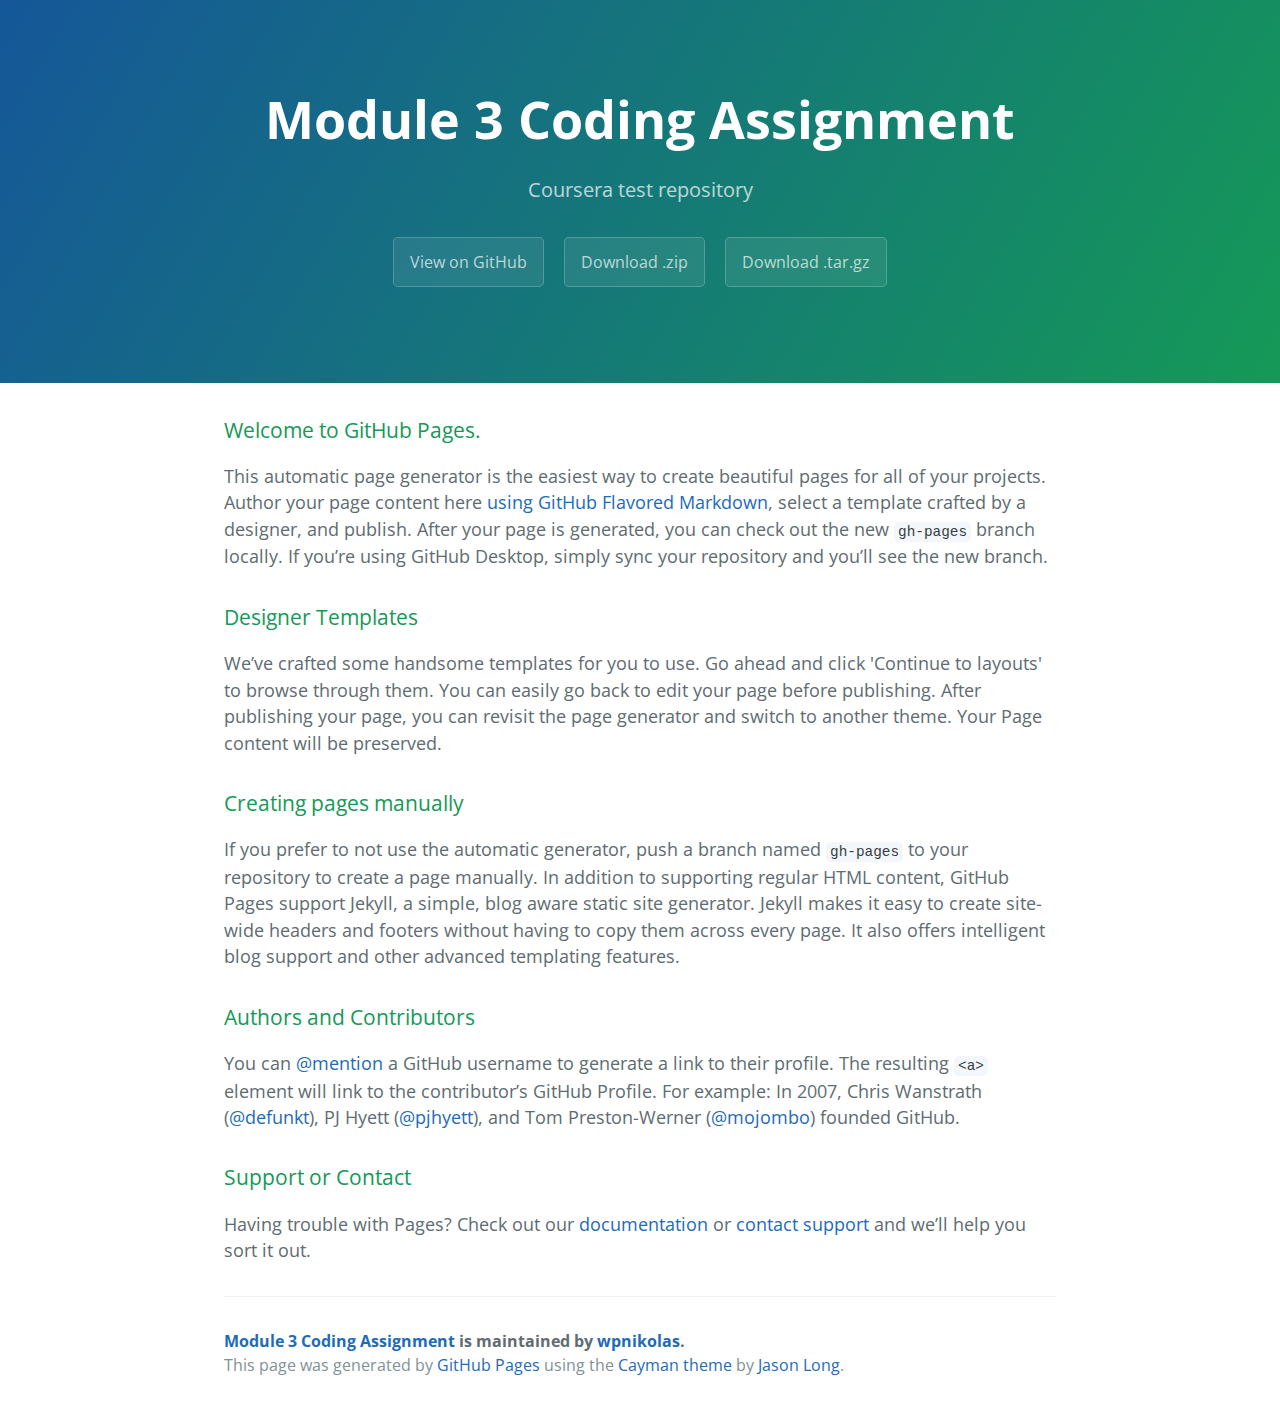
<file: index.html>
<!DOCTYPE html>
<html lang="en-us">
  <head>
    <meta charset="UTF-8">
    <title>Module 3 Coding Assignment by wpnikolas</title>
    <meta name="viewport" content="width=device-width, initial-scale=1">
    <link rel="stylesheet" type="text/css" href="stylesheets/normalize.css" media="screen">
    <link href='https://fonts.googleapis.com/css?family=Open+Sans:400,700' rel='stylesheet' type='text/css'>
    <link rel="stylesheet" type="text/css" href="stylesheets/stylesheet.css" media="screen">
    <link rel="stylesheet" type="text/css" href="stylesheets/github-light.css" media="screen">
  </head>
  <body>
    <section class="page-header">
      <h1 class="project-name">Module 3 Coding Assignment</h1>
      <h2 class="project-tagline">Coursera test repository</h2>
      <a href="https://github.com/wpnikolas/coursera-test" class="btn">View on GitHub</a>
      <a href="https://github.com/wpnikolas/coursera-test/zipball/master" class="btn">Download .zip</a>
      <a href="https://github.com/wpnikolas/coursera-test/tarball/master" class="btn">Download .tar.gz</a>
    </section>

    <section class="main-content">
      <h3>
<a id="welcome-to-github-pages" class="anchor" href="#welcome-to-github-pages" aria-hidden="true"><span aria-hidden="true" class="octicon octicon-link"></span></a>Welcome to GitHub Pages.</h3>

<p>This automatic page generator is the easiest way to create beautiful pages for all of your projects. Author your page content here <a href="https://guides.github.com/features/mastering-markdown/">using GitHub Flavored Markdown</a>, select a template crafted by a designer, and publish. After your page is generated, you can check out the new <code>gh-pages</code> branch locally. If you’re using GitHub Desktop, simply sync your repository and you’ll see the new branch.</p>

<h3>
<a id="designer-templates" class="anchor" href="#designer-templates" aria-hidden="true"><span aria-hidden="true" class="octicon octicon-link"></span></a>Designer Templates</h3>

<p>We’ve crafted some handsome templates for you to use. Go ahead and click 'Continue to layouts' to browse through them. You can easily go back to edit your page before publishing. After publishing your page, you can revisit the page generator and switch to another theme. Your Page content will be preserved.</p>

<h3>
<a id="creating-pages-manually" class="anchor" href="#creating-pages-manually" aria-hidden="true"><span aria-hidden="true" class="octicon octicon-link"></span></a>Creating pages manually</h3>

<p>If you prefer to not use the automatic generator, push a branch named <code>gh-pages</code> to your repository to create a page manually. In addition to supporting regular HTML content, GitHub Pages support Jekyll, a simple, blog aware static site generator. Jekyll makes it easy to create site-wide headers and footers without having to copy them across every page. It also offers intelligent blog support and other advanced templating features.</p>

<h3>
<a id="authors-and-contributors" class="anchor" href="#authors-and-contributors" aria-hidden="true"><span aria-hidden="true" class="octicon octicon-link"></span></a>Authors and Contributors</h3>

<p>You can <a href="https://help.github.com/articles/basic-writing-and-formatting-syntax/#mentioning-users-and-teams" class="user-mention">@mention</a> a GitHub username to generate a link to their profile. The resulting <code>&lt;a&gt;</code> element will link to the contributor’s GitHub Profile. For example: In 2007, Chris Wanstrath (<a href="https://github.com/defunkt" class="user-mention">@defunkt</a>), PJ Hyett (<a href="https://github.com/pjhyett" class="user-mention">@pjhyett</a>), and Tom Preston-Werner (<a href="https://github.com/mojombo" class="user-mention">@mojombo</a>) founded GitHub.</p>

<h3>
<a id="support-or-contact" class="anchor" href="#support-or-contact" aria-hidden="true"><span aria-hidden="true" class="octicon octicon-link"></span></a>Support or Contact</h3>

<p>Having trouble with Pages? Check out our <a href="https://help.github.com/pages">documentation</a> or <a href="https://github.com/contact">contact support</a> and we’ll help you sort it out.</p>

      <footer class="site-footer">
        <span class="site-footer-owner"><a href="https://github.com/wpnikolas/coursera-test">Module 3 Coding Assignment</a> is maintained by <a href="https://github.com/wpnikolas">wpnikolas</a>.</span>

        <span class="site-footer-credits">This page was generated by <a href="https://pages.github.com">GitHub Pages</a> using the <a href="https://github.com/jasonlong/cayman-theme">Cayman theme</a> by <a href="https://twitter.com/jasonlong">Jason Long</a>.</span>
      </footer>

    </section>

  
  </body>
</html>
</file>
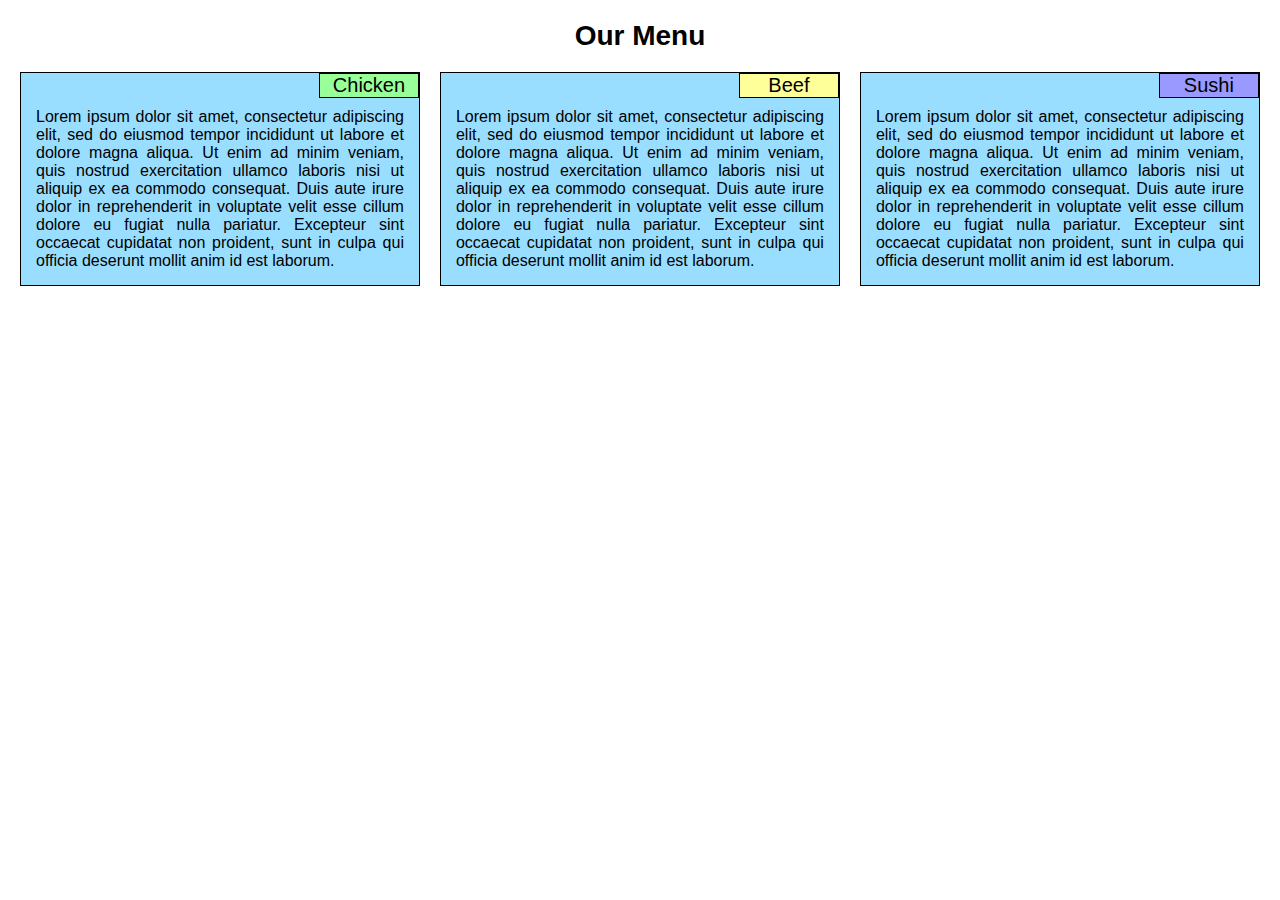
<file: module2_solution/index.html>
<!DOCTYPE html>
<html>
<head>
	<meta charset="utf-8">
	<meta name="viewport" content="width=device-width, initial-scale=1">
	<title>Assignment Solution for Module 2</title>
	<link rel="stylesheet" type="text/css" href="css/styles.css">
</head>
<body>
	<h1>Our Menu</h1>

	<div class="row">
		<div class="col-lg-4 col-md-6 col-sm-12"><div id="content"><p class="style1">Chicken</p><p class="style4">Lorem ipsum dolor sit amet, consectetur adipiscing elit, sed do eiusmod tempor incididunt ut labore et dolore magna aliqua. Ut enim ad minim veniam, quis nostrud exercitation ullamco laboris nisi ut aliquip ex ea commodo consequat. Duis aute irure dolor in reprehenderit in voluptate velit esse cillum dolore eu fugiat nulla pariatur. Excepteur sint occaecat cupidatat non proident, sunt in culpa qui officia deserunt mollit anim id est laborum.</p></div></div>
		<div class="col-lg-4 col-md-6 col-sm-12"><div id="content"><p class="style2">Beef</p><p class="style4">Lorem ipsum dolor sit amet, consectetur adipiscing elit, sed do eiusmod tempor incididunt ut labore et dolore magna aliqua. Ut enim ad minim veniam, quis nostrud exercitation ullamco laboris nisi ut aliquip ex ea commodo consequat. Duis aute irure dolor in reprehenderit in voluptate velit esse cillum dolore eu fugiat nulla pariatur. Excepteur sint occaecat cupidatat non proident, sunt in culpa qui officia deserunt mollit anim id est laborum.</p></div></div>
		<div class="col-lg-4 col-md-12 col-sm-12"><div id="content"><p class="style3">Sushi</p><p class="style4">Lorem ipsum dolor sit amet, consectetur adipiscing elit, sed do eiusmod tempor incididunt ut labore et dolore magna aliqua. Ut enim ad minim veniam, quis nostrud exercitation ullamco laboris nisi ut aliquip ex ea commodo consequat. Duis aute irure dolor in reprehenderit in voluptate velit esse cillum dolore eu fugiat nulla pariatur. Excepteur sint occaecat cupidatat non proident, sunt in culpa qui officia deserunt mollit anim id est laborum.</p></div></div>
	</div>
	
</body>
</html>
</file>
<file: stylesheets/stylesheet.css>
* {
  box-sizing: border-box; }

body {
  padding: 0;
  margin: 0;
  font-family: "Open Sans", "Helvetica Neue", Helvetica, Arial, sans-serif;
  font-size: 16px;
  line-height: 1.5;
  color: #606c71; }

a {
  color: #1e6bb8;
  text-decoration: none; }
  a:hover {
    text-decoration: underline; }

.btn {
  display: inline-block;
  margin-bottom: 1rem;
  color: rgba(255, 255, 255, 0.7);
  background-color: rgba(255, 255, 255, 0.08);
  border-color: rgba(255, 255, 255, 0.2);
  border-style: solid;
  border-width: 1px;
  border-radius: 0.3rem;
  transition: color 0.2s, background-color 0.2s, border-color 0.2s; }
  .btn + .btn {
    margin-left: 1rem; }

.btn:hover {
  color: rgba(255, 255, 255, 0.8);
  text-decoration: none;
  background-color: rgba(255, 255, 255, 0.2);
  border-color: rgba(255, 255, 255, 0.3); }

@media screen and (min-width: 64em) {
  .btn {
    padding: 0.75rem 1rem; } }

@media screen and (min-width: 42em) and (max-width: 64em) {
  .btn {
    padding: 0.6rem 0.9rem;
    font-size: 0.9rem; } }

@media screen and (max-width: 42em) {
  .btn {
    display: block;
    width: 100%;
    padding: 0.75rem;
    font-size: 0.9rem; }
    .btn + .btn {
      margin-top: 1rem;
      margin-left: 0; } }

.page-header {
  color: #fff;
  text-align: center;
  background-color: #159957;
  background-image: linear-gradient(120deg, #155799, #159957); }

@media screen and (min-width: 64em) {
  .page-header {
    padding: 5rem 6rem; } }

@media screen and (min-width: 42em) and (max-width: 64em) {
  .page-header {
    padding: 3rem 4rem; } }

@media screen and (max-width: 42em) {
  .page-header {
    padding: 2rem 1rem; } }

.project-name {
  margin-top: 0;
  margin-bottom: 0.1rem; }

@media screen and (min-width: 64em) {
  .project-name {
    font-size: 3.25rem; } }

@media screen and (min-width: 42em) and (max-width: 64em) {
  .project-name {
    font-size: 2.25rem; } }

@media screen and (max-width: 42em) {
  .project-name {
    font-size: 1.75rem; } }

.project-tagline {
  margin-bottom: 2rem;
  font-weight: normal;
  opacity: 0.7; }

@media screen and (min-width: 64em) {
  .project-tagline {
    font-size: 1.25rem; } }

@media screen and (min-width: 42em) and (max-width: 64em) {
  .project-tagline {
    font-size: 1.15rem; } }

@media screen and (max-width: 42em) {
  .project-tagline {
    font-size: 1rem; } }

.main-content :first-child {
  margin-top: 0; }
.main-content img {
  max-width: 100%; }
.main-content h1, .main-content h2, .main-content h3, .main-content h4, .main-content h5, .main-content h6 {
  margin-top: 2rem;
  margin-bottom: 1rem;
  font-weight: normal;
  color: #159957; }
.main-content p {
  margin-bottom: 1em; }
.main-content code {
  padding: 2px 4px;
  font-family: Consolas, "Liberation Mono", Menlo, Courier, monospace;
  font-size: 0.9rem;
  color: #383e41;
  background-color: #f3f6fa;
  border-radius: 0.3rem; }
.main-content pre {
  padding: 0.8rem;
  margin-top: 0;
  margin-bottom: 1rem;
  font: 1rem Consolas, "Liberation Mono", Menlo, Courier, monospace;
  color: #567482;
  word-wrap: normal;
  background-color: #f3f6fa;
  border: solid 1px #dce6f0;
  border-radius: 0.3rem; }
  .main-content pre > code {
    padding: 0;
    margin: 0;
    font-size: 0.9rem;
    color: #567482;
    word-break: normal;
    white-space: pre;
    background: transparent;
    border: 0; }
.main-content .highlight {
  margin-bottom: 1rem; }
  .main-content .highlight pre {
    margin-bottom: 0;
    word-break: normal; }
.main-content .highlight pre, .main-content pre {
  padding: 0.8rem;
  overflow: auto;
  font-size: 0.9rem;
  line-height: 1.45;
  border-radius: 0.3rem; }
.main-content pre code, .main-content pre tt {
  display: inline;
  max-width: initial;
  padding: 0;
  margin: 0;
  overflow: initial;
  line-height: inherit;
  word-wrap: normal;
  background-color: transparent;
  border: 0; }
  .main-content pre code:before, .main-content pre code:after, .main-content pre tt:before, .main-content pre tt:after {
    content: normal; }
.main-content ul, .main-content ol {
  margin-top: 0; }
.main-content blockquote {
  padding: 0 1rem;
  margin-left: 0;
  color: #819198;
  border-left: 0.3rem solid #dce6f0; }
  .main-content blockquote > :first-child {
    margin-top: 0; }
  .main-content blockquote > :last-child {
    margin-bottom: 0; }
.main-content table {
  display: block;
  width: 100%;
  overflow: auto;
  word-break: normal;
  word-break: keep-all; }
  .main-content table th {
    font-weight: bold; }
  .main-content table th, .main-content table td {
    padding: 0.5rem 1rem;
    border: 1px solid #e9ebec; }
.main-content dl {
  padding: 0; }
  .main-content dl dt {
    padding: 0;
    margin-top: 1rem;
    font-size: 1rem;
    font-weight: bold; }
  .main-content dl dd {
    padding: 0;
    margin-bottom: 1rem; }
.main-content hr {
  height: 2px;
  padding: 0;
  margin: 1rem 0;
  background-color: #eff0f1;
  border: 0; }

@media screen and (min-width: 64em) {
  .main-content {
    max-width: 64rem;
    padding: 2rem 6rem;
    margin: 0 auto;
    font-size: 1.1rem; } }

@media screen and (min-width: 42em) and (max-width: 64em) {
  .main-content {
    padding: 2rem 4rem;
    font-size: 1.1rem; } }

@media screen and (max-width: 42em) {
  .main-content {
    padding: 2rem 1rem;
    font-size: 1rem; } }

.site-footer {
  padding-top: 2rem;
  margin-top: 2rem;
  border-top: solid 1px #eff0f1; }

.site-footer-owner {
  display: block;
  font-weight: bold; }

.site-footer-credits {
  color: #819198; }

@media screen and (min-width: 64em) {
  .site-footer {
    font-size: 1rem; } }

@media screen and (min-width: 42em) and (max-width: 64em) {
  .site-footer {
    font-size: 1rem; } }

@media screen and (max-width: 42em) {
  .site-footer {
    font-size: 0.9rem; } }
</file>
<file: stylesheets/github-light.css>
/*
The MIT License (MIT)

Copyright (c) 2015 GitHub, Inc.

Permission is hereby granted, free of charge, to any person obtaining a copy
of this software and associated documentation files (the "Software"), to deal
in the Software without restriction, including without limitation the rights
to use, copy, modify, merge, publish, distribute, sublicense, and/or sell
copies of the Software, and to permit persons to whom the Software is
furnished to do so, subject to the following conditions:

The above copyright notice and this permission notice shall be included in all
copies or substantial portions of the Software.

THE SOFTWARE IS PROVIDED "AS IS", WITHOUT WARRANTY OF ANY KIND, EXPRESS OR
IMPLIED, INCLUDING BUT NOT LIMITED TO THE WARRANTIES OF MERCHANTABILITY,
FITNESS FOR A PARTICULAR PURPOSE AND NONINFRINGEMENT. IN NO EVENT SHALL THE
AUTHORS OR COPYRIGHT HOLDERS BE LIABLE FOR ANY CLAIM, DAMAGES OR OTHER
LIABILITY, WHETHER IN AN ACTION OF CONTRACT, TORT OR OTHERWISE, ARISING FROM,
OUT OF OR IN CONNECTION WITH THE SOFTWARE OR THE USE OR OTHER DEALINGS IN THE
SOFTWARE.

*/

.pl-c /* comment */ {
  color: #969896;
}

.pl-c1      /* constant, markup.raw, meta.diff.header, meta.module-reference, meta.property-name, support, support.constant, support.variable, variable.other.constant */,
.pl-s .pl-v /* string variable */ {
  color: #0086b3;
}

.pl-e  /* entity */,
.pl-en /* entity.name */ {
  color: #795da3;
}

.pl-s .pl-s1 /* string source */,
.pl-smi      /* storage.modifier.import, storage.modifier.package, storage.type.java, variable.other, variable.parameter.function */ {
  color: #333;
}

.pl-ent /* entity.name.tag */ {
  color: #63a35c;
}

.pl-k /* keyword, storage, storage.type */ {
  color: #a71d5d;
}

.pl-pds              /* punctuation.definition.string, string.regexp.character-class */,
.pl-s                /* string */,
.pl-s .pl-pse .pl-s1 /* string punctuation.section.embedded source */,
.pl-sr               /* string.regexp */,
.pl-sr .pl-cce       /* string.regexp constant.character.escape */,
.pl-sr .pl-sra       /* string.regexp string.regexp.arbitrary-repitition */,
.pl-sr .pl-sre       /* string.regexp source.ruby.embedded */ {
  color: #183691;
}

.pl-v /* variable */ {
  color: #ed6a43;
}

.pl-id /* invalid.deprecated */ {
  color: #b52a1d;
}

.pl-ii /* invalid.illegal */ {
  background-color: #b52a1d;
  color: #f8f8f8;
}

.pl-sr .pl-cce /* string.regexp constant.character.escape */ {
  color: #63a35c;
  font-weight: bold;
}

.pl-ml /* markup.list */ {
  color: #693a17;
}

.pl-mh        /* markup.heading */,
.pl-mh .pl-en /* markup.heading entity.name */,
.pl-ms        /* meta.separator */ {
  color: #1d3e81;
  font-weight: bold;
}

.pl-mq /* markup.quote */ {
  color: #008080;
}

.pl-mi /* markup.italic */ {
  color: #333;
  font-style: italic;
}

.pl-mb /* markup.bold */ {
  color: #333;
  font-weight: bold;
}

.pl-md /* markup.deleted, meta.diff.header.from-file */ {
  background-color: #ffecec;
  color: #bd2c00;
}

.pl-mi1 /* markup.inserted, meta.diff.header.to-file */ {
  background-color: #eaffea;
  color: #55a532;
}

.pl-mdr /* meta.diff.range */ {
  color: #795da3;
  font-weight: bold;
}

.pl-mo /* meta.output */ {
  color: #1d3e81;
}
</file>
<file: module2_solution/css/styles.css>
/* Base Styles */
* {
	box-sizing: border-box;
	margin: 0;
	padding: 0;
}

body {
	font-family: Arial, Helvetica, sans-serif;
}

h1 {
	margin-top: 20px;
	font-size: 1.75em;
	text-align: center;
}

div {
	position: relative;
	padding: 10px;
}

#content {
	text-align: justify;
	border: 1px solid black;
	background-color: #99ddff;
	padding: 15px;
}

.style1 {
	font-size: 1.25em;
	position: absolute;
	width: 100px;
	border: 1px solid black;
	top: 0;
	right: 0;
	text-align: center;
	background-color: #99ff99;
}

.style2 {
	font-size: 1.25em;
	position: absolute;
	width: 100px;
	border: 1px solid black;
	top: 0;
	right: 0;
	text-align: center;
	background-color: #ffff99;
}

.style3 {
	font-size: 1.25em;
	position: absolute;
	width: 100px;
	border: 1px solid black;
	top: 0;
	right: 0;
	text-align: center;
	background-color: #9999ff;
}

.style4 {
	margin-top: 20px;
}

/* Responsive Framework */
.row {
	width: 100%;
}

/* Large Device Styles */
@media (min-width: 992px) {
	.col-lg-1, .col-lg-2, .col-lg-3, .col-lg-4, .col-lg-5, .col-lg-6, .col-lg-7, .col-lg-8, .col-lg-9, .col-lg-10, .col-lg-11, .col-lg-12 {
		float: left;
	}

	.col-lg-1 {
		width: 8.33%;
	}

	.col-lg-2 {
		width: 12.66%;
	}

	.col-lg-3 {
		width: 25%;
	}

	.col-lg-4 {
		width: 33.33%;
	}

	.col-lg-5 {
		width: 41.66%;
	}

	.col-lg-6 {
		width: 50%;
	}

	.col-lg-7 {
		width: 58.33%;
	}

	.col-lg-8 {
		width: 66.66%;
	}

	.col-lg-9 {		
		width: 75%;
	}

	.col-lg-10 {
		width: 83.33%;
	}

	.col-lg-11 {
		width: 91.66%;
	}

	.col-lg-12 {
		width: 100%;
	}

}

/* Medium Device Styles */	
@media (min-width: 768px) and (max-width: 991px) {
	.col-md-1, .col-md-2, .col-md-3, .col-md-4, .col-md-5, .col-md-6, .col-md-7, .col-md-8, .col-md-9, .col-md-10, .col-md-11, .col-md-12 {
		float: left;
	}

	.col-md-1 {
		width: 8.33%;
	}

	.col-md-2 {
		width: 12.66%;
	}

	.col-md-3 {
		width: 25%;
	}

	.col-md-4 {
		width: 33.33%;
	}

	.col-md-5 {
		width: 41.66%;
	}

	.col-md-6 {
		width: 50%;
	}

	.col-md-7 {
		width: 58.33%;
	}

	.col-md-8 {
		width: 66.66%;
	}

	.col-md-9 {
		width: 75%;
	}

	.col-md-10 {
		width: 83.33%;
	}

	.col-md-11 {
		width: 91.66%;
	}

	.col-md-12 {
		width: 100%;
	}
}

/* Small Device Styles */
@media (max-width: 768px) {
	.col-sm-1, .col-sm-2, .col-sm-3, .col-sm-4, .col-sm-5, .col-sm-6, .col-sm-7, .col-sm-8, .col-sm-9, .col-sm-10, .col-sm-11, .col-sm-12 {
		float: left;
	}

	.col-sm-1 {
		width: 8.33%;
	}

	.col-sm-2 {
		width: 12.66%;
	}

	.col-sm-3 {
		width: 25%;
	}

	.col-sm-4 {
		width: 33.33%;
	}

	.col-sm-5 {
		width: 41.66%;
	}

	.col-sm-6 {
		width: 50%;
	}

	.col-sm-7 {
		width: 58.33%;
	}

	.col-sm-8 {
		width: 66.66%;
	}

	.col-sm-9 {
		width: 75%;
	}

	.col-sm-10 {
		width: 83.33%;
	}

	.col-sm-11 {
		width: 91.66%;
	}

	.col-sm-12 {
		width: 100%;
	}
}
</file>
